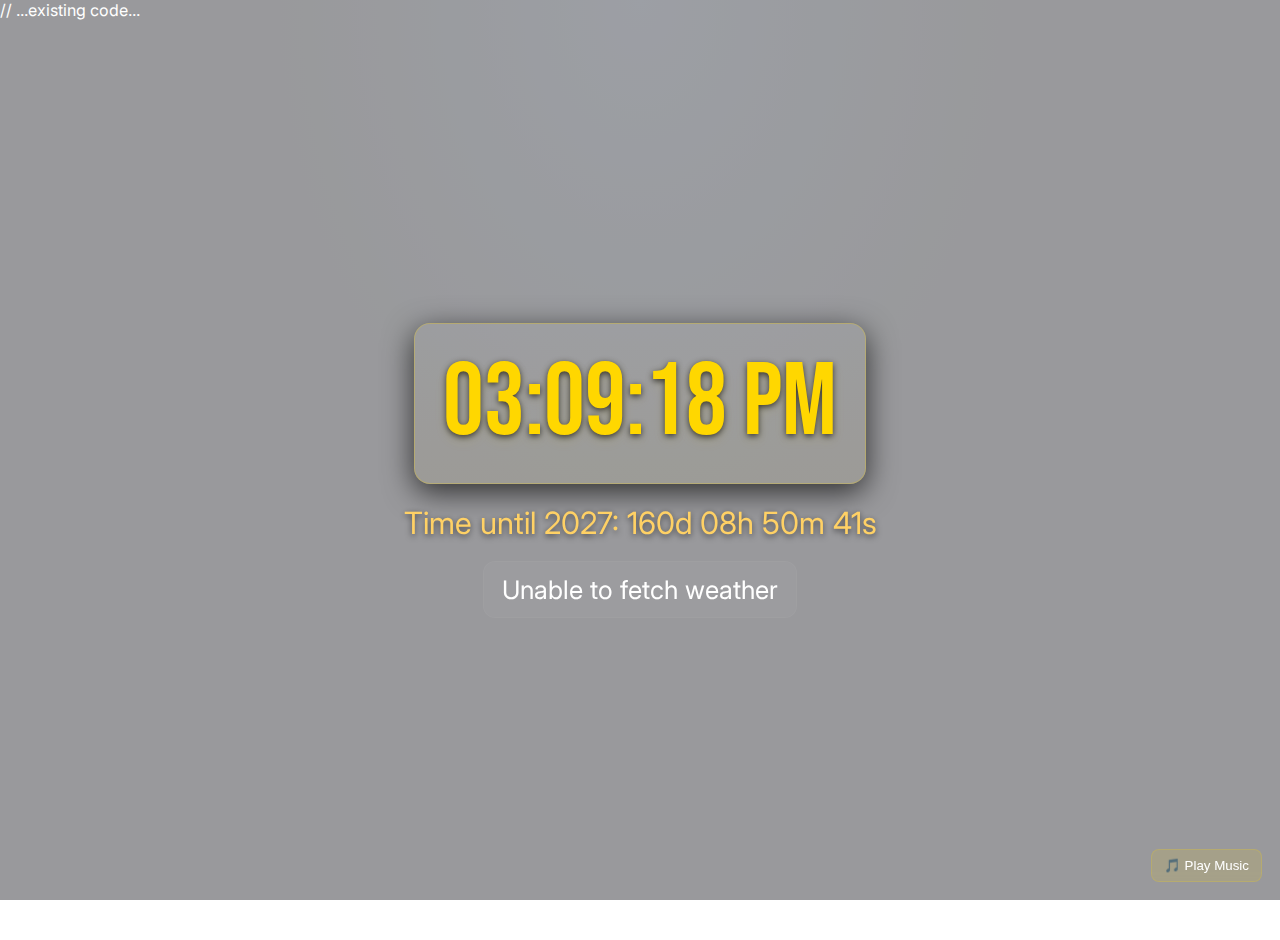
<file: newYearsClock.html>
// ...existing code...
<!DOCTYPE html>
<html lang="en">
<head>
    <meta charset="UTF-8" />
    <meta name="viewport" content="width=device-width, initial-scale=1.0"/>
    <title>New Year's Pittsburgh Weather & Countdown</title>
    <style>
        /* New Year's Fonts */
        @import url('https://fonts.googleapis.com/css2?family=Bebas+Neue&family=Inter:wght@300;600&display=swap');

        html, body {
            height: 100%;
            margin: 0;
            font-family: 'Inter', system-ui, -apple-system, sans-serif;
            background: radial-gradient(ellipse at top, #0b1220 0%, #03040a 40%), linear-gradient(180deg, rgba(255,215,0,0.02), rgba(0,0,0,0.6));
            color: #fff;
            overflow: hidden;
        }

        /* star field */
        .stars {
            position: fixed;
            inset: 0;
            background-image:
                radial-gradient(1px 1px at 20% 30%, rgba(255,255,255,0.9)),
                radial-gradient(1px 1px at 40% 60%, rgba(255,255,255,0.8)),
                radial-gradient(1px 1px at 70% 20%, rgba(255,255,255,0.7));
            background-repeat: repeat;
            opacity: 0.6;
            pointer-events: none;
            z-index: 0;
        }

        .container {
            position: relative;
            z-index: 5;
            min-height: 100vh;
            display: flex;
            flex-direction: column;
            align-items: center;
            justify-content: center;
            gap: 20px;
            text-align: center;
            padding: 2rem;
            box-sizing: border-box;
        }

        .newyear-clock {
            font-family: 'Bebas Neue', cursive;
            font-size: clamp(2.5rem, 8vw, 7rem);
            color: gold;
            text-shadow: 0 6px 14px rgba(255, 215, 0, 0.08), 0 2px 6px rgba(0,0,0,0.7);
            background: linear-gradient(180deg, rgba(255,255,255,0.03), rgba(255,215,0,0.03));
            padding: 18px 28px;
            border-radius: 16px;
            border: 1px solid rgba(255,215,0,0.25);
            box-shadow: 0 8px 30px rgba(0,0,0,0.7);
            display: inline-block;
        }

        .subline {
            font-size: clamp(1rem, 2.4vw, 2rem);
            color: #ffd165;
            text-shadow: 0 2px 6px rgba(0,0,0,0.6);
        }

        .weather-display {
            font-size: clamp(1rem, 2vw, 1.6rem);
            color: #fff;
            background: rgba(255,255,255,0.03);
            padding: 12px 18px;
            border-radius: 12px;
            border: 1px solid rgba(255,255,255,0.03);
            display: inline-block;
        }

        /* confetti */
        .confetti {
            position: fixed;
            inset: 0;
            pointer-events: none;
            z-index: 8;
            overflow: hidden;
        }
        .confetti > i {
            position: absolute;
            width: 10px;
            height: 16px;
            transform-origin: center;
            opacity: 0.95;
            top: -10%;
            animation: confetti-fall linear infinite;
        }
        @keyframes confetti-fall {
            to { transform: translateY(120vh) rotate(720deg); }
        }

        /* fireworks canvas */
        canvas#fwCanvas {
            position: fixed;
            inset: 0;
            z-index: 9;
            pointer-events: none;
        }

        /* music button */
        .music-btn {
            position: fixed;
            right: 18px;
            bottom: 18px;
            z-index: 10;
            background: rgba(255,215,0,0.12);
            color: #fff;
            border: 1px solid rgba(255,215,0,0.18);
            padding: 8px 12px;
            border-radius: 8px;
            cursor: pointer;
            backdrop-filter: blur(4px);
        }

        /* celebration banner when midnight hits */
        .celebrate {
            position: fixed;
            top: 10%;
            left: 50%;
            transform: translateX(-50%) translateY(-20px);
            background: linear-gradient(90deg, rgba(255,215,0,0.08), rgba(255,255,255,0.03));
            color: gold;
            padding: 14px 28px;
            border-radius: 12px;
            border: 1px solid rgba(255,215,0,0.25);
            font-family: 'Bebas Neue', cursive;
            font-size: 2rem;
            box-shadow: 0 10px 40px rgba(0,0,0,0.6);
            z-index: 11;
            display: none;
            pointer-events: none;
        }
    </style>
</head>
<body>
    <div class="stars" aria-hidden="true"></div>

    <div class="container">
        <div class="newyear-clock" id="newyear-clock">
            Loading...
        </div>
        <div class="subline" id="countdown-sub">Countdown to the New Year</div>
        <div class="weather-display" id="weather-display">Fetching Pittsburgh weather...</div>
    </div>

    <div class="confetti" id="confetti"></div>
    <canvas id="fwCanvas" width="800" height="600" aria-hidden="true"></canvas>
    <div class="celebrate" id="celebrate">HAPPY NEW YEAR 🎆</div>

    <audio id="celebration-music" loop>
        <source src="https://www.soundhelix.com/examples/mp3/SoundHelix-Song-1.mp3" type="audio/mpeg">
        Your browser does not support the audio element.
    </audio>

    <button class="music-btn" id="music-btn">🎵 Play Music</button>

<script>
    // Update time and countdown to next Jan 1
    function updateNewYearClock() {
        const el = document.getElementById('newyear-clock');
        const sub = document.getElementById('countdown-sub');
        const now = new Date();
        // next year Jan 1 at midnight
        const target = new Date(now.getFullYear() + 1, 0, 1, 0, 0, 0);
        const diff = target - now;

        // current local time
        const timeString = now.toLocaleTimeString([], {hour: '2-digit', minute:'2-digit', second:'2-digit', hour12: true});
        // countdown parts
        if (diff > 0) {
            const secs = Math.floor(diff / 1000);
            const days = Math.floor(secs / 86400);
            const hours = Math.floor((secs % 86400) / 3600);
            const minutes = Math.floor((secs % 3600) / 60);
            const seconds = secs % 60;
            el.innerHTML = `${timeString}`;
            sub.innerHTML = `Time until ${target.getFullYear()}: ${days}d ${pad(hours)}h ${pad(minutes)}m ${pad(seconds)}s`;
        } else {
            // it's New Year!
            el.innerHTML = `🎉 ${target.getFullYear()} 🎉`;
            sub.innerHTML = `Happy New Year!`;
            triggerCelebration();
        }
    }

    function pad(v){ return String(v).padStart(2, '0'); }

    // Weather fetch (wttr.in)
    async function fetchPittsburghWeather() {
        const weatherElement = document.getElementById('weather-display');
        try {
            const response = await fetch('https://wttr.in/Pittsburgh?u&format=%t+%f+%c');
            if (!response.ok) throw new Error('Weather data not available');
            const weatherText = await response.text();
            const parts = weatherText.trim().split(/\s+/);
            const [temperature, feelsLike, ...condParts] = parts;
            const conditions = condParts.join(' ') || '—';
            weatherElement.innerHTML = `Pittsburgh • ${temperature} • feels like ${feelsLike} • ${conditions}`;
        } catch (err) {
            weatherElement.textContent = 'Unable to fetch weather';
            console.error(err);
        }
    }

    // Confetti generator (subtle falling shapes)
    function createConfetti(count = 120) {
        const container = document.getElementById('confetti');
        const colors = ['#ffd700','#ff6b6b','#6bffb8','#66b3ff','#d86bff','#fff36b'];
        for (let i=0;i<count;i++){
            const node = document.createElement('i');
            const w = Math.random()*10 + 6;
            node.style.width = `${w}px`;
            node.style.height = `${Math.random()*14 + 8}px`;
            node.style.left = `${Math.random()*100}%`;
            node.style.background = colors[Math.floor(Math.random()*colors.length)];
            node.style.opacity = String(0.8 + Math.random()*0.2);
            const dur = (6 + Math.random()*6).toFixed(2) + 's';
            const delay = (Math.random()*4).toFixed(2) + 's';
            node.style.animationDuration = dur;
            node.style.animationDelay = delay;
            node.style.transform = `rotate(${Math.random()*360}deg)`;
            container.appendChild(node);
        }
    }

    // Simple fireworks canvas (particle bursts)
    (function fireworksModule(){
        const canvas = document.getElementById('fwCanvas');
        const ctx = canvas.getContext('2d');
        let W = canvas.width = window.innerWidth;
        let H = canvas.height = window.innerHeight;
        window.addEventListener('resize', () => { W = canvas.width = window.innerWidth; H = canvas.height = window.innerHeight; });

        const particles = [];

        function spawnFirework(x,y){
            const hue = Math.random()*360;
            const count = 28 + Math.floor(Math.random()*36);
            for (let i=0;i<count;i++){
                particles.push({
                    x, y,
                    vx: (Math.random()-0.5)*6,
                    vy: (Math.random()-0.5)*6,
                    life: 60 + Math.floor(Math.random()*60),
                    color: `hsl(${hue + Math.random()*40 - 20}, 100%, ${50 + Math.random()*20}%)`,
                    alpha: 1
                });
            }
        }

        function loop(){
            ctx.clearRect(0,0,W,H);
            for (let i = particles.length-1; i>=0; i--){
                const p = particles[i];
                p.x += p.vx;
                p.y += p.vy;
                p.vy += 0.08; // gravity
                p.life--;
                p.alpha = Math.max(0, p.life / 120);
                ctx.fillStyle = p.color;
                ctx.globalAlpha = p.alpha;
                ctx.fillRect(p.x, p.y, 3, 3);
                if (p.life <= 0) particles.splice(i,1);
            }
            ctx.globalAlpha = 1;
            requestAnimationFrame(loop);
        }
        // schedule occasional bursts
        setInterval(() => {
            const x = 100 + Math.random()*(W-200);
            const y = 100 + Math.random()*(H/2);
            spawnFirework(x,y);
        }, 1200);

        // exposed trigger
        window.triggerFirework = (x,y) => spawnFirework(x || W/2, y || H/3);

        loop();
    })();

    // when countdown hits zero
    let celebrated = false;
    function triggerCelebration(){
        if (celebrated) return;
        celebrated = true;
        document.getElementById('celebrate').style.display = 'block';
        // generate more confetti
        createConfetti(240);
        // big fireworks burst across screen
        for (let i=0;i<8;i++){
            setTimeout(() => window.triggerFirework(150 + Math.random()*(window.innerWidth-300), 80 + Math.random()*200), i*300);
        }
        // autoplay music (if allowed)
        const music = document.getElementById('celebration-music');
        music.play().catch(()=>{}); // ignore autoplay rejection
        document.getElementById('music-btn').textContent = '🎵 Pause Music';
    }

    // music button
    document.getElementById('music-btn').addEventListener('click', () => {
        const music = document.getElementById('celebration-music');
        const btn = document.getElementById('music-btn');
        if (music.paused) {
            music.play().catch(()=>{});
            btn.textContent = '🎵 Pause Music';
        } else {
            music.pause();
            btn.textContent = '🎵 Play Music';
        }
    });

    // initialize
    document.addEventListener('DOMContentLoaded', () => {
        updateNewYearClock();
        setInterval(updateNewYearClock, 1000);
        fetchPittsburghWeather();
        setInterval(fetchPittsburghWeather, 600000);
        createConfetti(80);
    });
</script>
</body>
</html>
// ...existing code...
</file>
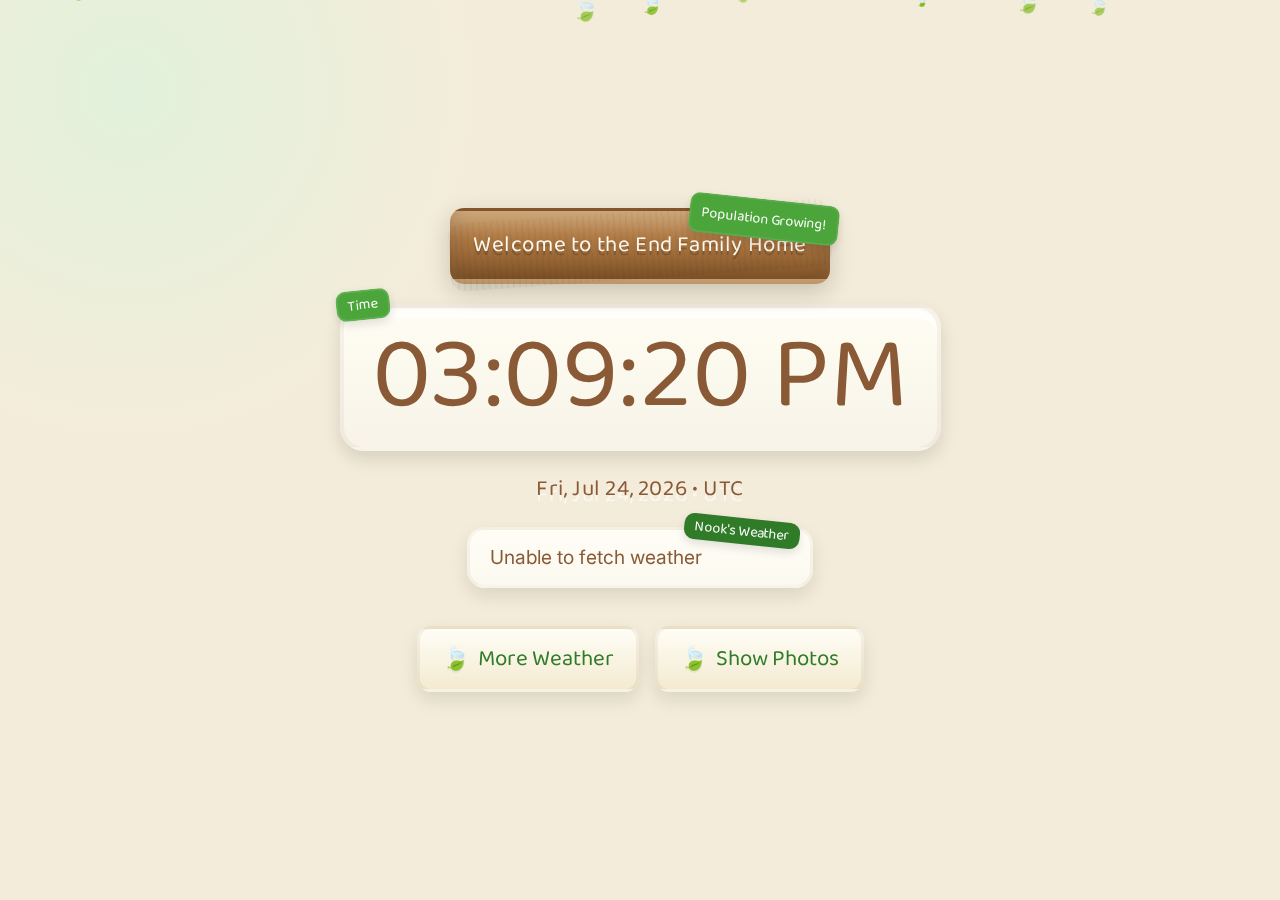
<file: regularClock.html>
<!DOCTYPE html>
<html lang="en">
<head>
    <meta charset="UTF-8" />
    <meta name="viewport" content="width=device-width, initial-scale=1.0"/>
    <title>Pittsburgh Weather & Clock</title>
    <style>
        @import url('https://fonts.googleapis.com/css2?family=Baloo+2:wght@400;700&family=Inter:wght@300;600&display=swap');

        :root{
            --ac-bg: #f3ebd7;         /* soft paper */
            --ac-panel: #fffdf3;      /* card background */
            --ac-accent: #4ba53a;     /* leaf green */
            --ac-accent-dark: #2f7b28;
            --ac-brown: #8a5a36;
            --ac-muted: rgba(0,0,0,0.55);
            --card-radius: 18px;
        }

        html, body {
            height: 100%;
            margin: 0;
            font-family: 'Inter', system-ui, -apple-system, sans-serif;
            color: #222;
            background: radial-gradient(circle at 10% 10%, #dff0d8 0%, transparent 25%), var(--ac-bg);
            -webkit-font-smoothing: antialiased;
            -moz-osx-font-smoothing: grayscale;
            overflow: hidden;
        }

        .stars {
            position: fixed;
            inset: 0;
            pointer-events: none;
            z-index: 0;
            background-image:
                radial-gradient(1px 1px at 20% 30%, rgba(255,255,255,0.06)),
                radial-gradient(1px 1px at 40% 60%, rgba(255,255,255,0.05)),
                radial-gradient(1px 1px at 70% 20%, rgba(255,255,255,0.04));
            background-repeat: repeat;
            opacity: 0.6;
        }

        .container {
            width: 100%;
            height: 100%;
            position: relative;
            z-index: 5;
            display: flex;
            flex-direction: column;
            align-items: center;
            justify-content: center;
            gap: 20px;
            text-align: center;
            padding: 2rem;
            box-sizing: border-box;
        }


        /* Wood card styles (add into existing <style> in `regularClock.html`) */
.wood-card {
    display: inline-block;
    padding: 10px 20px;
    border-radius: 14px;
    position: relative;
    background: linear-gradient(180deg, #cfa878 0%, #b07a44 40%, #8b5a2b 100%); /* wood base */
    box-shadow:
      inset 0 10px 18px rgba(255,255,255,0.06),    /* top highlight */
      inset 0 -8px 22px rgba(0,0,0,0.14),          /* bottom depth */
      0 8px 24px rgba(0,0,0,0.18);                 /* outer shadow */
    border: 3px solid rgba(0,0,0,0.06);
    border-bottom-width: 5px;
    z-index: 3;
}

/* subtle wood grain using repeating linear gradient overlay */
.wood-card::before{
    content: "";
    pointer-events: none;
    position: absolute;
    inset: 0;
    border-radius: inherit;
    mix-blend-mode: multiply;
    opacity: 0.55;
    background:
      repeating-linear-gradient(90deg,
        rgba(0,0,0,0.06) 0 2px,
        rgba(255,255,255,0.02) 2px 6px),
      linear-gradient(90deg, rgba(0,0,0,0.02), transparent 40%),
      linear-gradient(180deg, rgba(255,255,255,0.03), rgba(0,0,0,0.04));
    transform: rotate(-4deg) scaleX(1.02); /* slightly diagonal grain */
}

/* optional knots / ring accents */
.wood-card::after{
    content: "";
    pointer-events: none;
    position: absolute;
    right: 8%;
    top: 18%;
    width: 28%;
    height: 60%;
    border-radius: 50%;
    background: radial-gradient(closest-side,
        rgba(0,0,0,0.08) 0%,
        rgba(0,0,0,0.02) 55%,
        transparent 60%);
    opacity: 0.18;
    transform: rotate(-8deg);
}

/* keep the subline styling but adjust colors for contrast on wood */
.wood-card .subline {
    margin: 0;
    padding: 6px 0;
    color: #fffdf3; /* light paper look on wood */
    text-shadow: 0 4px 0 rgba(0,0,0,0.18);
    display: inline-block;
    background: transparent; /* ensure no card background overrides */
}


        /* Animal Crossing style title/subline */
        .subline {
            font-family: 'Baloo 2', cursive;
            font-size: clamp(1rem, 2.4vw, 1.4rem);
            color: var(--ac-brown);
            text-shadow: 0 6px 0 rgba(255,255,255,0.6);
            letter-spacing: 0.6px;
        }

        /* Clock card styled like AC item card */
        .main-clock, .proline {
            font-family: 'Baloo 2', cursive;
            font-size: clamp(3rem, 8vw, 7rem);
            color: var(--ac-brown);
            background: linear-gradient(180deg, var(--ac-panel), #f7f3e8);
            border-radius: calc(var(--card-radius) + 6px);
            padding: 18px 28px;
            display: inline-block;
            box-shadow:
                0 10px 0 rgba(255,255,255,0.6) inset,
                0 8px 18px rgba(0,0,0,0.12),
                0 2px 0 rgba(0,0,0,0.04) inset;
            border: 4px solid rgba(138,90,54,0.06);
            position: relative;
            min-width: 240px;
        }

        /* little stitched label top-left like AC tags */
        .main-clock::before {
            content: "Time";
            position: absolute;
            left: -8px;
            top: -18px;
            background: var(--ac-accent);
            color: white;
            font-family: 'Baloo 2', cursive;
            font-size: 0.9rem;
            padding: 6px 10px;
            border-radius: 10px;
            box-shadow: 0 4px 10px rgba(0,0,0,0.12);
            transform: rotate(-6deg);
            border: 2px solid rgba(255,255,255,0.12);
        }

        /* Weather card with AC friendly styling */
        .weather-display {
            font-size: clamp(1rem, 2vw, 1.2rem);
            color: var(--ac-brown);
            background: linear-gradient(180deg, #fffef6, #fbf8ef);
            padding: 18px 20px;
            border-radius: var(--card-radius);
            border: 3px solid rgba(138,90,54,0.06);
            display: inline-block;
            min-width: 300px;
            max-width: 720px;
            text-align: left;
            box-shadow: 0 8px 18px rgba(0,0,0,0.10);
            position: relative;
        }



    .wood-card .pop-tag{
    position: absolute;
    top: -12px;
    right: -12px;
    background: var(--ac-accent);
    color: white;
    padding: 6px 10px;
    font-family: 'Baloo 2', cursive;
    font-size: 0.9rem;
    border-radius: 10px;
    transform: rotate(6deg);
    box-shadow: 0 4px 10px rgba(0,0,0,0.12);
    border: 2px solid rgba(255,255,255,0.08);
    z-index: 6;
    white-space: nowrap;
    text-transform: capitalize;
}

/* small layout tweak for very small screens */
@media (max-width: 420px){
    .wood-card .pop-tag{
        top: -10px;
        right: -8px;
        font-size: 0.8rem;
        padding: 5px 8px;
    }
}

        .weather-display::after{
            content: "Nook's Weather";
            position: absolute;
            right: 10px;
            top: -12px;
            background: var(--ac-accent-dark);
            color: white;
            padding: 6px 10px;
            font-family: 'Baloo 2', cursive;
            font-size: 0.9rem;
            border-radius: 10px;
            transform: rotate(6deg);
            box-shadow: 0 4px 10px rgba(0,0,0,0.12);
        }

        .weather-main {
            display: flex;
            align-items: center;
            gap: 14px;
        }
        .weather-main img {
            width: 64px;
            height: 64px;
            object-fit: contain;
            border-radius: 14px;
            background: linear-gradient(180deg, #fff, #f1f1f1);
            border: 2px solid rgba(138,90,54,0.04);
            box-shadow: 0 6px 10px rgba(0,0,0,0.06);
        }
        .weather-temp {
            font-size: 1.4rem;
            font-weight: 700;
            color: var(--ac-brown);
            font-family: 'Baloo 2', cursive;
        }
        .weather-details {
            margin-top: 10px;
            color: var(--ac-muted);
            font-size: 0.95rem;
        }
        .muted { color: rgba(0,0,0,0.5); font-weight: 500; }

        /* Skip / quick link buttons with AC style */
        .skip-buttons {
            display: flex;
            gap: 16px;
            margin-top: 18px;
            justify-content: center;
            flex-wrap: wrap;
            align-items: center;
        }

        .skip-button {
            background: linear-gradient(180deg, #fffef6, #f3ead0);
            color: var(--ac-accent-dark);
            padding: 12px 22px;
            border-radius: 14px;
            border: 3px solid rgba(138,90,54,0.08);
            text-decoration: none;
            font-family: 'Baloo 2', cursive;
            font-size: clamp(1rem, 3vw, 1.4rem);
            display: inline-flex;
            align-items: center;
            justify-content: center;
            min-width: 150px;
            box-shadow: 0 8px 18px rgba(0,0,0,0.10);
            transition: transform .12s ease, box-shadow .12s ease, opacity .12s ease;
            position: relative;
        }

        .skip-button::before{
            content: "🍃";
            margin-right: 8px;
            transform: translateY(1px);
            filter: drop-shadow(0 2px 0 rgba(0,0,0,0.06));
        }

        .skip-button:hover {
            transform: translateY(-4px) scale(1.02);
            box-shadow: 0 12px 30px rgba(0,0,0,0.16);
        }

        .skip-button:active,
        .skip-button:focus {
            transform: translateY(1px) scale(0.995);
            outline: none;
        }

        /* Portrait tweaks */
        @media (orientation: portrait) {
            .main-clock {
                font-size: clamp(5rem, 18vw, 12rem);
                padding: 28px 44px;

            }
            .subline {
                font-size: clamp(1.4rem, 5vw, 2.2rem);
            }
            .weather-display {
                font-size: clamp(1.1rem, 4.5vw, 1.6rem);
                padding: 22px 26px;
                max-width: 94vw;
            }
            .weather-main img {
                width: 92px;
                height: 92px;
            }
            .weather-temp { font-size: 2rem; }
            .skip-button {
                padding: 16px 26px;
                font-size: clamp(1.2rem, 5vw, 1.8rem);
                min-width: 180px;
            }
        }

        /* small accessible tweaks */
        .main-clock, .weather-display { line-height: 1; }
    </style>
</head>
<body>
<div class="stars" aria-hidden="true"></div>

<div class="container">
    <div class="wood-card">

        <div class="pop-tag" role="status" aria-label="Population Growing">Population Growing!</div>

        <div class="subline">Welcome to the End Family Home</div>
    </div>

    <div class="main-clock" id="clock">
        Loading...
    </div>
    <div class="subline" id="clock-sub">Local time and date</div>

    <div class="weather-display" id="weather-display" aria-live="polite" aria-atomic="true">
        Fetching Pittsburgh weather...
    </div>

    <div class="skip-buttons" role="group" aria-label="Quick links">
        <a class="skip-button" href="https://duckduckgo.com/?q=weather+in+plum+pa&atb=v481-1&ia=web"  rel="noopener noreferrer" aria-label="More Weather">More Weather</a>
        <a class="skip-button" href="https://www.icloud.com/sharedalbum/#B2HG4TcsmGRbn4W;1759FBD5-37FD-4436-9497-B5F516BFB245"  rel="noopener noreferrer" aria-label="Show Photos">Show Photos</a>
    </div>
</div>

<script>
    function updateClock() {
        const el = document.getElementById('clock');
        const sub = document.getElementById('clock-sub');
        const now = new Date();
        const timeString = now.toLocaleTimeString([], {hour: '2-digit', minute:'2-digit', second:'2-digit', hour12: true});
        const dateString = now.toLocaleDateString([], {weekday:'short', year:'numeric', month:'short', day:'numeric'});
        const tz = Intl.DateTimeFormat().resolvedOptions().timeZone || '';
        el.textContent = timeString;
        sub.textContent = `${dateString} ${tz ? `• ${tz}` : ''}`;
    }

    async function fetchPittsburghWeather() {
        const weatherElement = document.getElementById('weather-display');
        try {
            const response = await fetch('https://wttr.in/Pittsburgh?format=j1');
            if (!response.ok) throw new Error('Weather data not available');
            const data = await response.json();
            const cur = (data && data.current_condition && data.current_condition[0]) || {};
            const tempDisplay = cur.temp_F ? `${cur.temp_F}°F (${cur.temp_C}°C)` : `${cur.temp_C}°C`;
            const feelsDisplay = cur.FeelsLikeF ? `${cur.FeelsLikeF}°F (${cur.FeelsLikeC}°C)` : `${cur.FeelsLikeC}°C`;
            const desc = (cur.weatherDesc && cur.weatherDesc[0] && cur.weatherDesc[0].value) || '—';
            const humidity = cur.humidity || '—';
            const windKmph = cur.windspeedKmph || '—';
            const windDir = cur.winddir16Point || '';
            const precip = cur.precipMM || '0';
            const pressure = cur.pressure || '—';
            const visibility = cur.visibility || '—';
            const uv = cur.uvIndex || '—';
            const icon = (cur.weatherIconUrl && cur.weatherIconUrl[0] && cur.weatherIconUrl[0].value) || '';

            weatherElement.innerHTML = `
                <div class="weather-main">
                    ${icon ? `<img src="${icon}" alt="${desc}">` : ''}
                    <div>
                        <div class="weather-temp">${tempDisplay} <span class="muted">• feels like ${feelsDisplay}</span></div>
                        <div class="muted">${desc}</div>
                    </div>
                </div>
                <div class="weather-details">
                    Humidity: <strong>${humidity}%</strong> • Wind: <strong>${windDir} ${windKmph} km/h</strong> • Precip: <strong>${precip} mm</strong><br>
                    Visibility: <strong>${visibility} km</strong> • Pressure: <strong>${pressure} mb</strong> • UV: <strong>${uv}</strong>
                </div>
            `;
        } catch (err) {
            weatherElement.textContent = 'Unable to fetch weather';
            console.error(err);
        }
    }

    function createSnowfall() {
        const snowContainer = document.createElement('div');
        Object.assign(snowContainer.style, {
            position: 'fixed',
            top: '0',
            left: '0',
            width: '100%',
            height: '100%',
            pointerEvents: 'none',
            zIndex: '4',
            overflow: 'hidden'
        });
        document.body.appendChild(snowContainer);

        for (let i = 0; i < 80; i++) {
            const leaf = document.createElement('div');
            const size = Math.random() * 14 + 8;
            const duration = (Math.random() * 12 + 8).toFixed(2) + 's';
            const delay = (Math.random() * 6).toFixed(2) + 's';
            const opacity = (Math.random() * 0.5 + 0.5).toFixed(2);

            Object.assign(leaf.style, {
                position: 'absolute',
                top: `${Math.random() * -20}vh`,
                left: `${Math.random() * 100}%`,
                fontSize: `${size}px`,
                opacity: opacity,
                transform: 'translateY(0) rotate(0deg)',
                willChange: 'transform',
                animation: `fall ${duration} linear ${delay} infinite`
            });

            leaf.innerHTML = '🍃';
            snowContainer.appendChild(leaf);
        }

        const style = document.createElement('style');
        style.innerHTML = `
            @keyframes fall {
                0% { transform: translateY(0) translateX(0) rotate(0deg); }
                50% { transform: translateY(55vh) translateX(6vw) rotate(120deg); }
                100% { transform: translateY(110vh) translateX(-6vw) rotate(240deg); }
            }
        `;
        document.head.appendChild(style);
    }

    document.addEventListener('DOMContentLoaded', () => {
        updateClock();
        setInterval(updateClock, 1000);
        fetchPittsburghWeather();
        createSnowfall();
        setInterval(fetchPittsburghWeather, 600000);
    });

</script>
</body>
</html>
</file>
